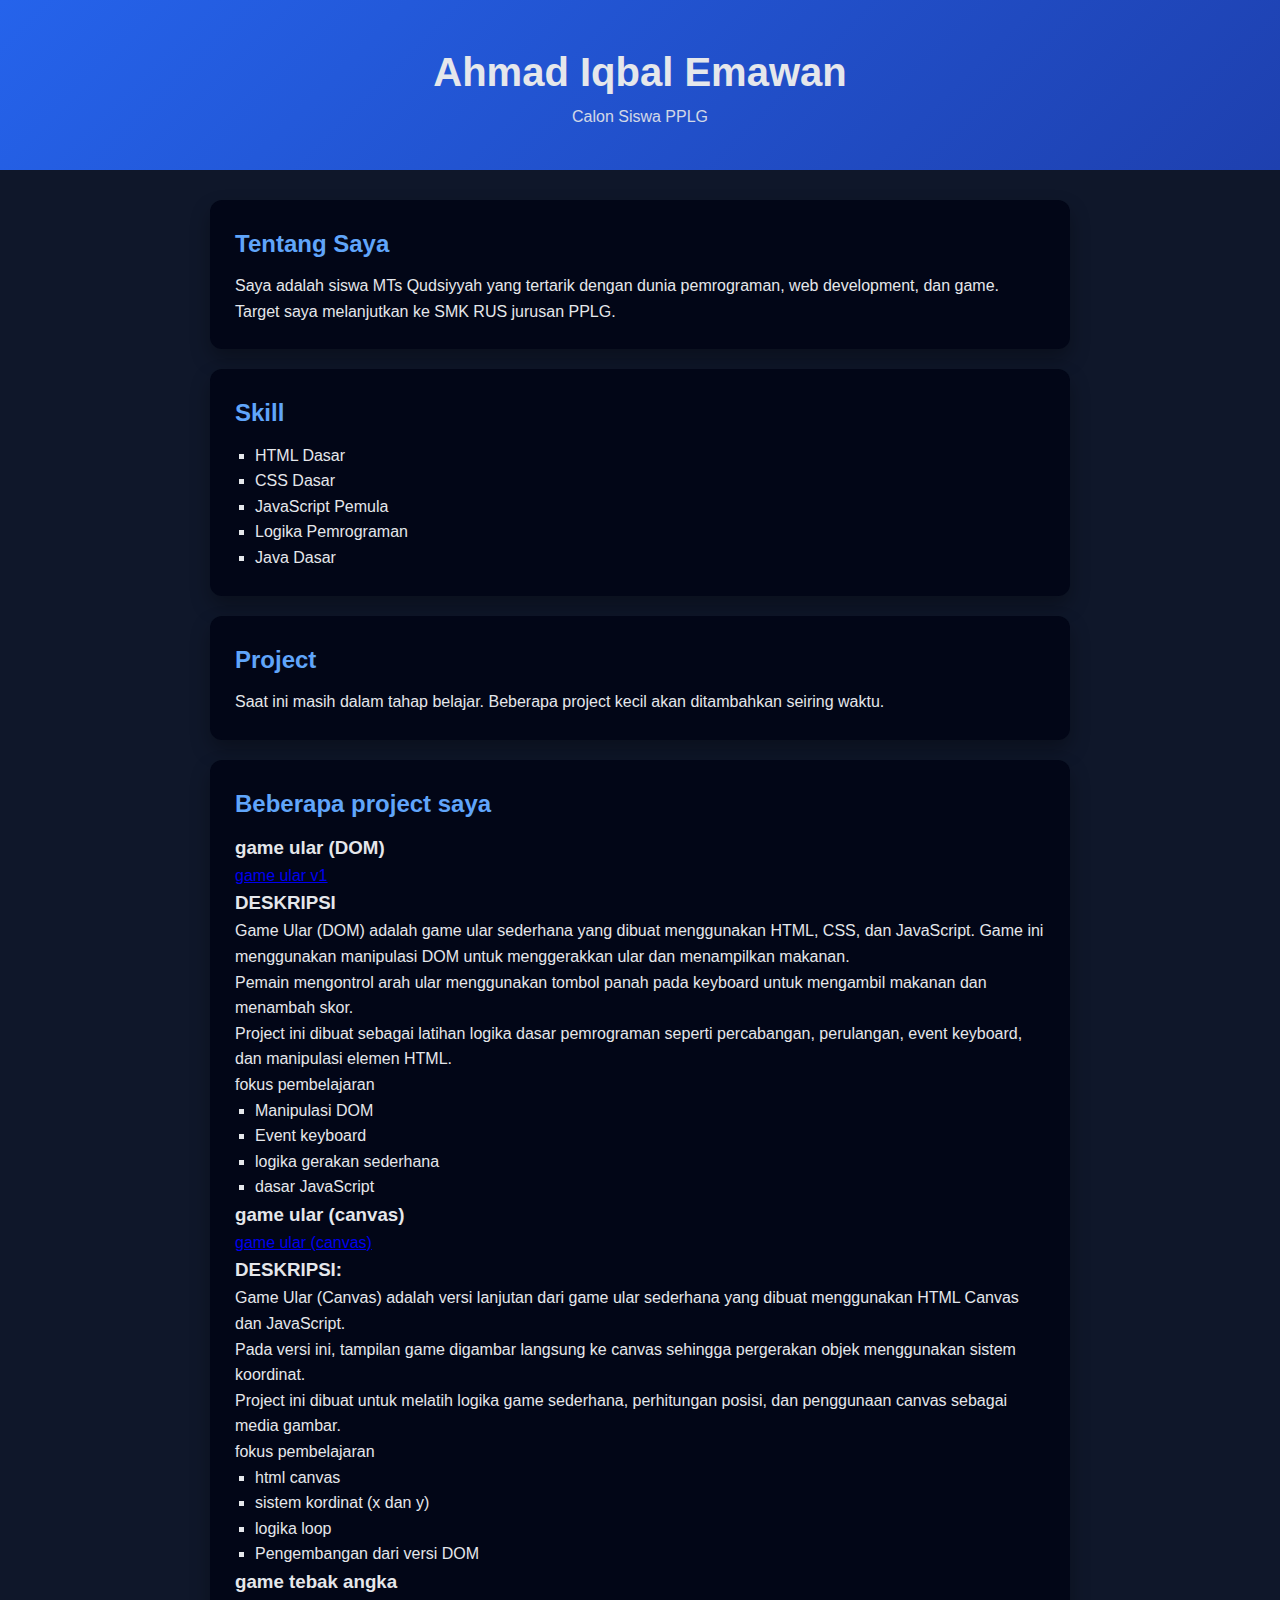
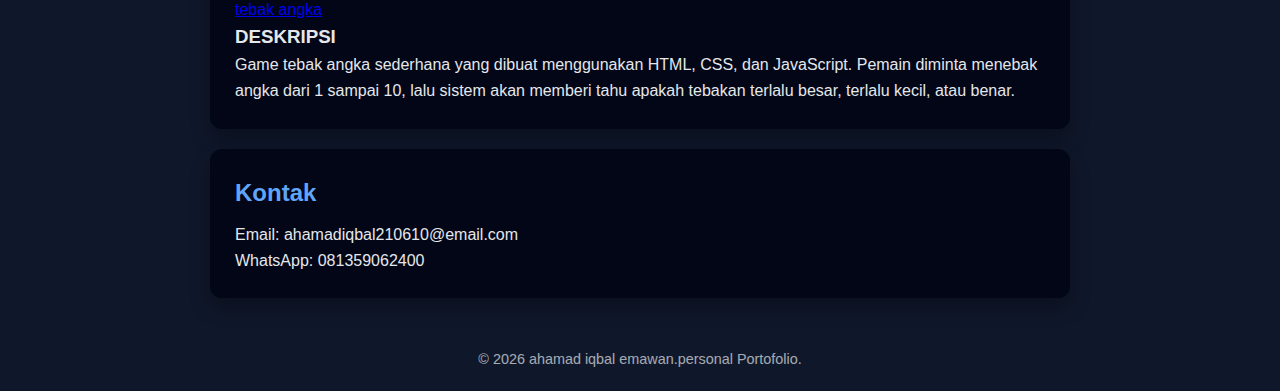
<file: index.html>
<!DOCTYPE html>
<html lang="id">

<head>
    <meta charset="UTF-8">
    <title>Portofolio Ahmad Iqbal Emawan</title>
    <link rel="stylesheet" href="style.css">
</head>

<body>

    <header class="header">
        <h1>Ahmad Iqbal Emawan</h1>
        <p>Calon Siswa PPLG</p>
    </header>

    <main class="container">

        <section class="card">
            <h2>Tentang Saya</h2>
            <p>
                Saya adalah siswa MTs Qudsiyyah yang tertarik dengan dunia
                pemrograman, web development, dan game.
                Target saya melanjutkan ke SMK RUS jurusan PPLG.
            </p>
        </section>

        <section class="card">
            <h2>Skill</h2>
            <ul>
                <li>HTML Dasar</li>
                <li>CSS Dasar</li>
                <li>JavaScript Pemula</li>
                <li>Logika Pemrograman</li>
                <li>Java Dasar</li>
            </ul>
        </section>

        <section class="card">
            <h2>Project</h2>
            <p>
                Saat ini masih dalam tahap belajar.
                Beberapa project kecil akan ditambahkan seiring waktu.
            </p>
        </section>
        <section class="card">
            <h2>Beberapa project saya</h2>
            <h3>game ular (DOM)</h3>
            <a href="game ular DOM/index.html">game ular v1</a>
            <h3>DESKRIPSI</h3>
            <p>
                Game Ular (DOM) adalah game ular sederhana yang dibuat menggunakan HTML, CSS, dan JavaScript.
                Game ini menggunakan manipulasi DOM untuk menggerakkan ular dan menampilkan makanan.
            </p>

            <p>
                Pemain mengontrol arah ular menggunakan tombol panah pada keyboard untuk mengambil makanan
                dan menambah skor.
            </p>

            <p>
                Project ini dibuat sebagai latihan logika dasar pemrograman seperti percabangan,
                perulangan, event keyboard, dan manipulasi elemen HTML.
            </p>

            <p>fokus pembelajaran</p>
            <ul>
                <li>Manipulasi DOM</li>
                <li>Event keyboard</li>
                <li>logika gerakan sederhana</li>
                <li>dasar JavaScript</li>
            </ul>

            <h3>game ular (canvas)</h3>
            <a href="game ular canvas/gameularv2.html">game ular (canvas)</a>
            <h3>DESKRIPSI:</h3>
            <p>
                Game Ular (Canvas) adalah versi lanjutan dari game ular sederhana yang dibuat menggunakan
                HTML Canvas dan JavaScript.
            </p>

            <p>
                Pada versi ini, tampilan game digambar langsung ke canvas sehingga pergerakan objek
                menggunakan sistem koordinat.
            </p>

            <p>
                Project ini dibuat untuk melatih logika game sederhana, perhitungan posisi,
                dan penggunaan canvas sebagai media gambar.
            </p>

            <p>fokus pembelajaran</p>
            <ul>
                <li>html canvas</li>
                <li>sistem kordinat (x dan y)</li>
                <li>logika loop</li>
                <li>Pengembangan dari versi DOM</li>
            </ul>
            <h3>game tebak angka</h3>
            <a href="tebak angka/index.html">tebak angka</a>
            <h3>DESKRIPSI</h3>
            <p>Game tebak angka sederhana yang dibuat menggunakan HTML, CSS, dan JavaScript.
                Pemain diminta menebak angka dari 1 sampai 10, lalu sistem akan memberi tahu apakah tebakan terlalu
                besar, terlalu kecil, atau benar.</p>
        </section>

        <section class="card">
            <h2>Kontak</h2>
            <p>Email: ahamadiqbal210610@email.com</p>
            <p>WhatsApp: 081359062400</p>
        </section>

    </main>

    <footer class="footer">
        <p>© 2026 ahamad iqbal emawan.personal Portofolio.</p>
    </footer>

</body>

</html>
</file>
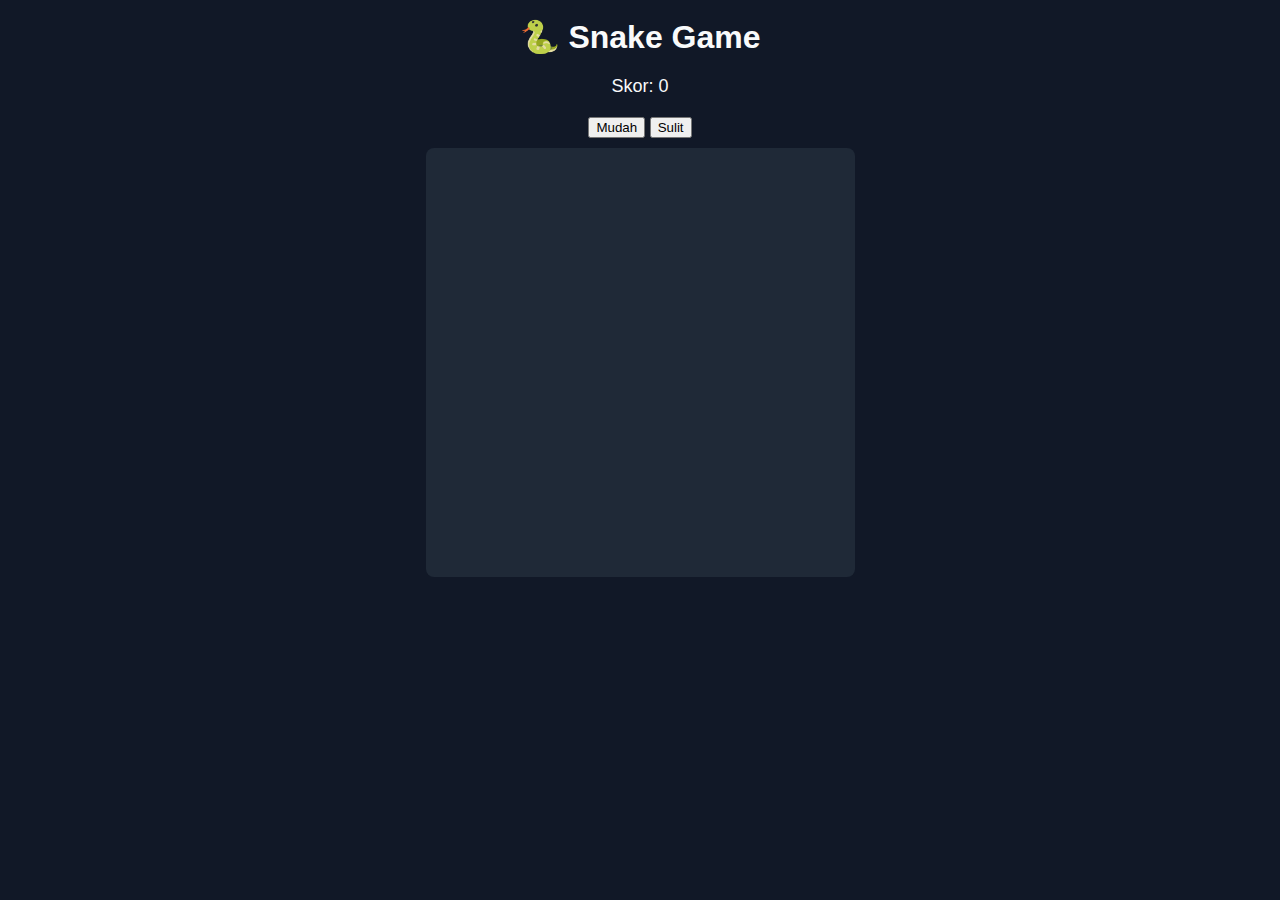
<file: game ular DOM/index.html>
<!DOCTYPE html>
<html lang="en">
<head>
    <meta charset="UTF-8">
    <meta name="viewport" content="width=device-width, initial-scale=1.0">
    <title>game ular v1</title>
    <link rel="stylesheet" href="style.css">
</head>
<body>
    <h1>🐍 Snake Game</h1>
    <div id="score">Skor: 0</div>
    <div id="controls">
      <button onclick="start('easy')">Mudah</button>
      <button onclick="start('hard')">Sulit</button>
    </div>
    <div id="board"></div>
  
    <script src="script.js"></script>
</body>
</html>
</file>
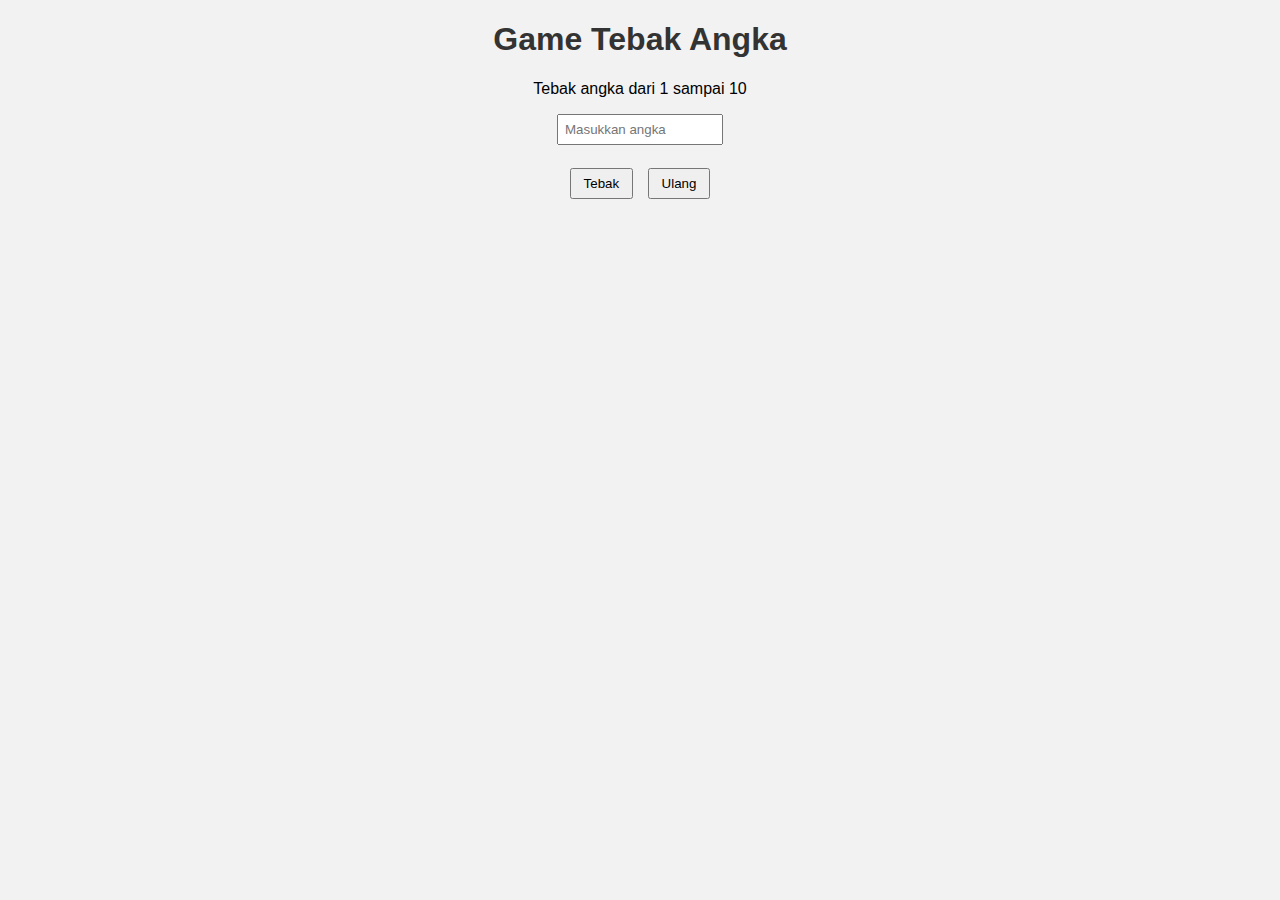
<file: tebak angka/index.html>
<!DOCTYPE html>
<html lang="id">
<head>
  <meta charset="UTF-8">
  <title>Game Tebak Angka</title>
  <link rel="stylesheet" href="style.css">
</head>
<body>

  <h1>Game Tebak Angka</h1>

  <p>Tebak angka dari 1 sampai 10</p>

  <input type="number" id="inputAngka" placeholder="Masukkan angka">

  <br><br>

  <button id="btnTebak">Tebak</button>
  <button id="btnUlang">Ulang</button>

  <p id="hasil"></p>

  <script src="script.js"></script>
</body>
</html>
</file>
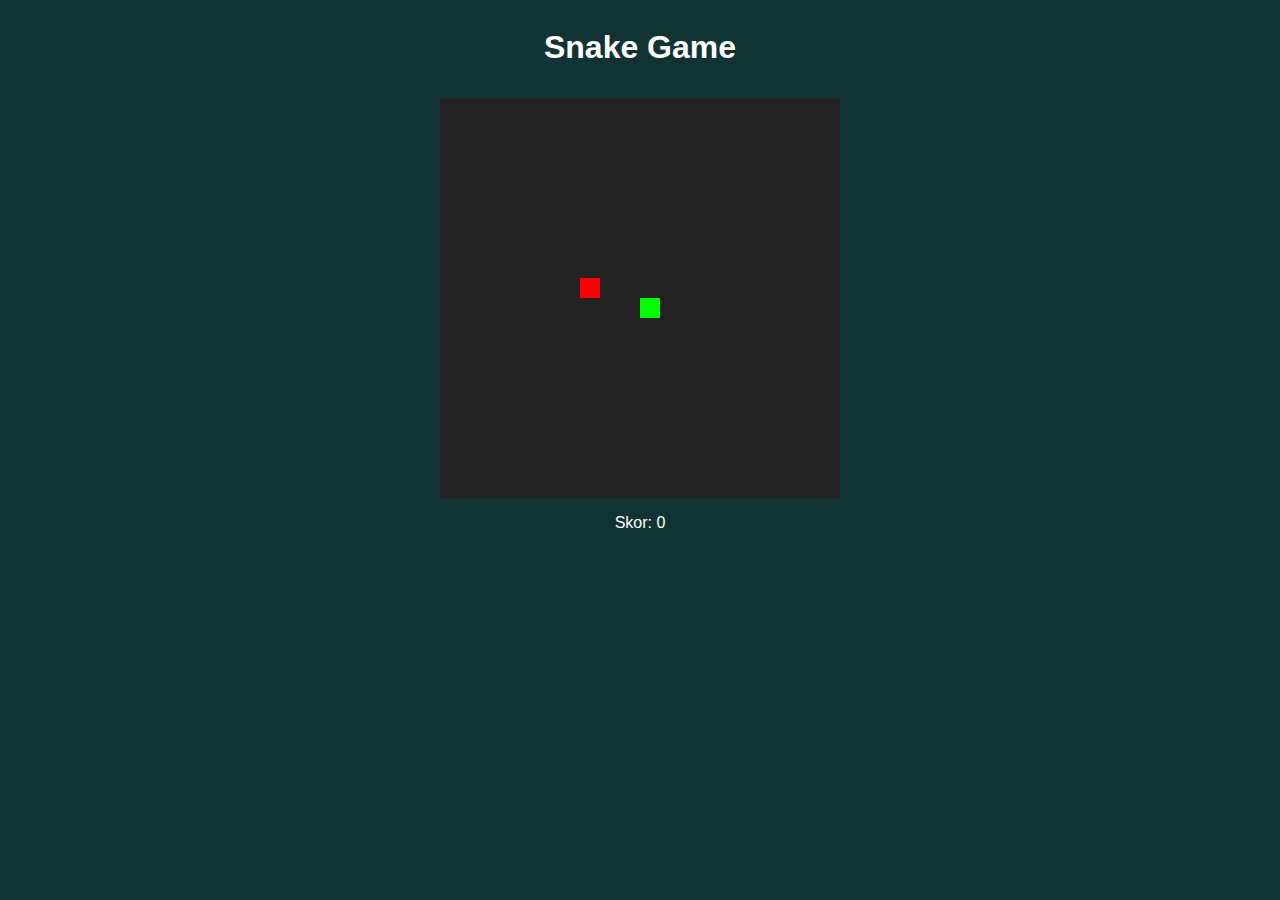
<file: game ular canvas/gameularv2.html>
<!DOCTYPE html>
<html lang="id">
<head>
  <meta charset="UTF-8">
  <title>Snake Game Pemula</title>
  <link rel="stylesheet" href="style.css">
</head>
<body>

<h1>Snake Game</h1>
<canvas id="game" width="400" height="400"></canvas>
<p id="score">Skor: 0</p>

<script src="script.js"></script>
</body>
</html>
</file>
<file: style.css>
* {
    margin: 0;
    padding: 0;
    box-sizing: border-box;
    font-family: Arial, Helvetica, sans-serif;
}

body {
    background-color: #0f172a;
    color: #e5e7eb;
    line-height: 1.6;
}

.header {
    text-align: center;
    padding: 40px 20px;
    background: linear-gradient(135deg, #2563eb, #1e40af);
}

.header h1 {
    font-size: 2.5rem;
}

.header p {
    font-size: 1rem;
    opacity: 0.9;
}

.container {
    max-width: 900px;
    margin: 30px auto;
    padding: 0 20px;
}

.card {
    background-color: #020617;
    padding: 25px;
    border-radius: 12px;
    margin-bottom: 20px;
    box-shadow: 0 10px 20px rgba(0,0,0,0.3);
}

.card h2 {
    margin-bottom: 10px;
    color: #60a5fa;
}

.card ul {
    list-style: square;
    padding-left: 20px;
}

.footer {
    text-align: center;
    padding: 20px;
    font-size: 0.9rem;
    opacity: 0.7;
}
</file>
<file: game ular DOM/style.css>
body {
    display: flex;
    flex-direction: column;
    align-items: center;
    background: #111827;
    color: #f9fafb;
    font-family: Arial, sans-serif;
  }
  h1 { margin: 10px; }
  #score { margin: 10px; font-size: 18px; }
  #controls { margin: 10px; }
  #board {
    display: grid;
    grid-template-columns: repeat(20, 20px);
    grid-template-rows: repeat(20, 20px);
    gap: 1px;
    background: #1f2937;
    padding: 5px;
    border-radius: 8px;
  }
  .cell { width: 20px; height: 20px; background: #374151; }
  .snake { background: #34d399; }
  .food { background: #f87171; }
</file>
<file: tebak angka/style.css>
body {
    font-family: Arial, sans-serif;
    text-align: center;
    background-color: #f2f2f2;
  }
  
  h1 {
    color: #333;
  }
  
  input {
    padding: 6px;
    width: 150px;
  }
  
  button {
    padding: 6px 12px;
    margin: 5px;
    cursor: pointer;
  }
  
  #hasil {
    margin-top: 15px;
    font-weight: bold;
  }
</file>
<file: game ular canvas/style.css>
body {
    background: #133;
    color: #fff;
    display: flex;
    flex-direction: column;
    align-items: center;
    font-family: Arial, sans-serif;
  }
  canvas {
    background: #222;
    margin-top: 10px;
  }
</file>
